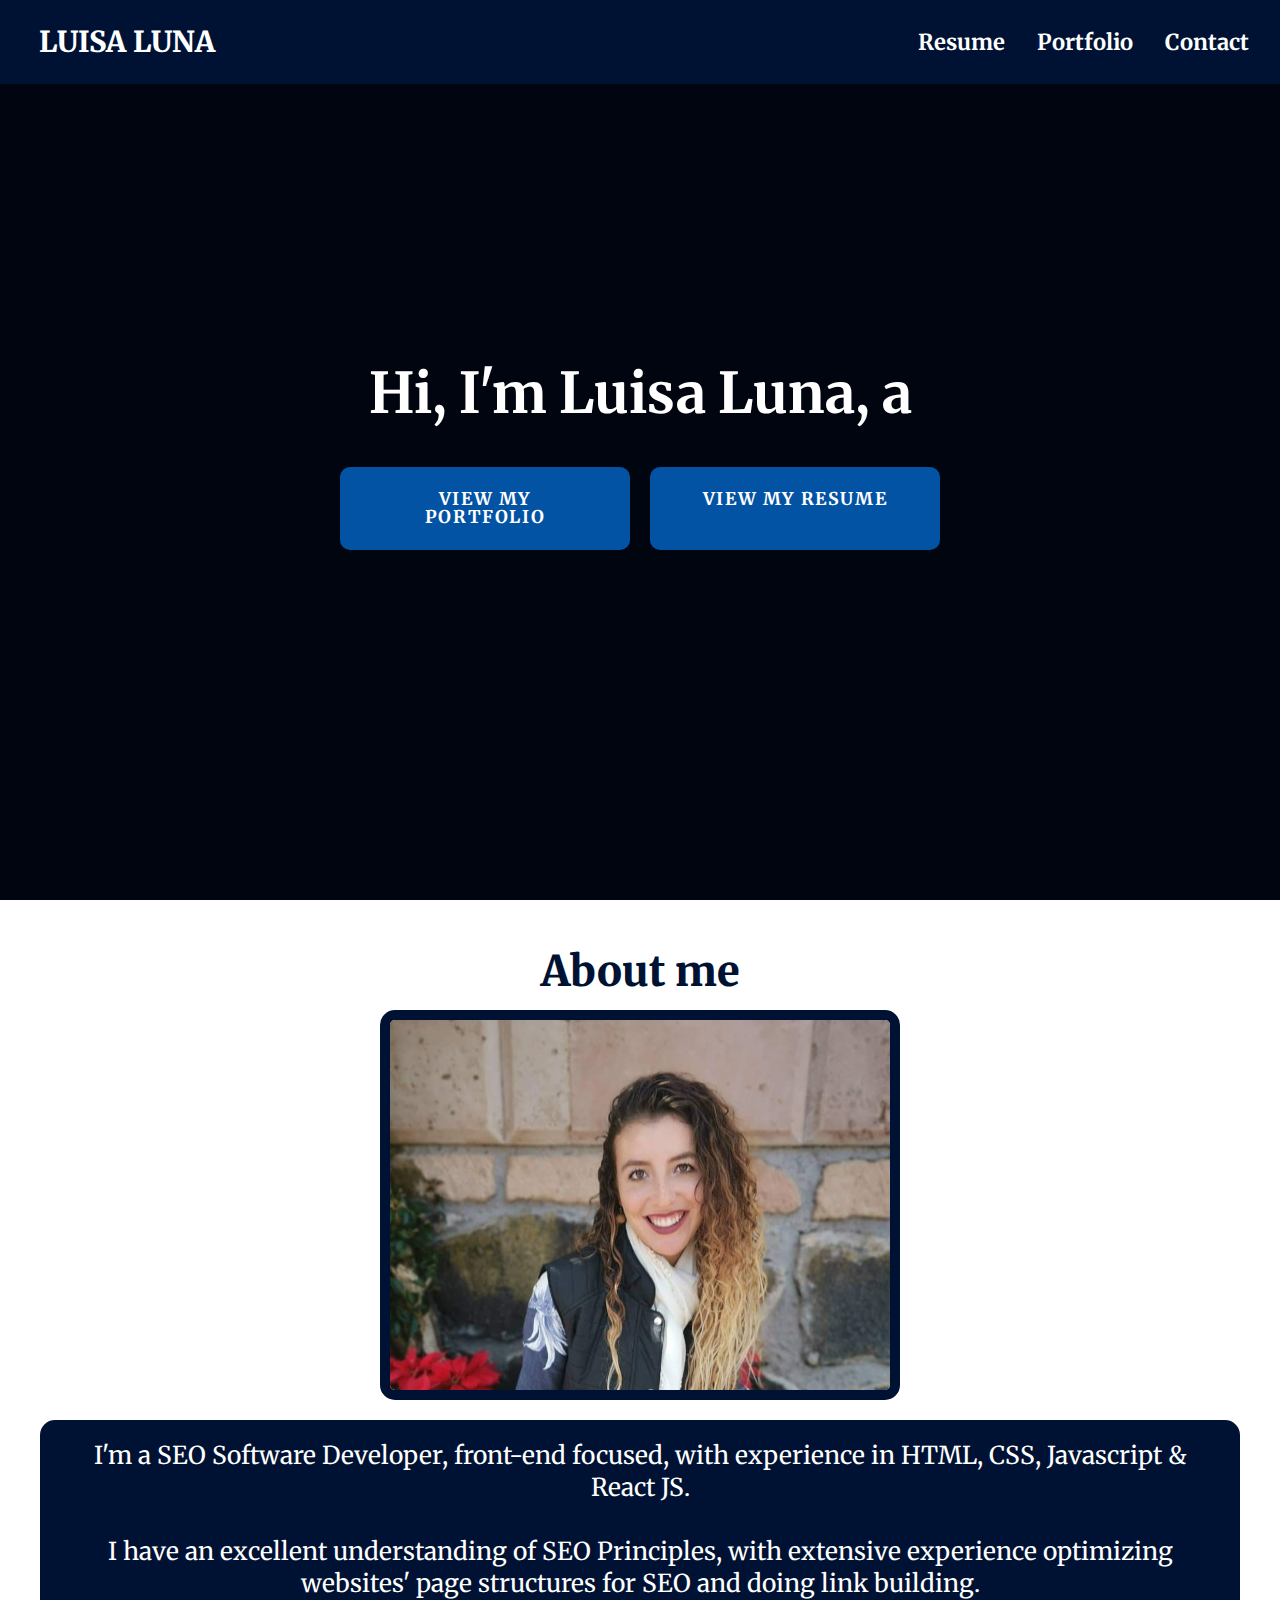
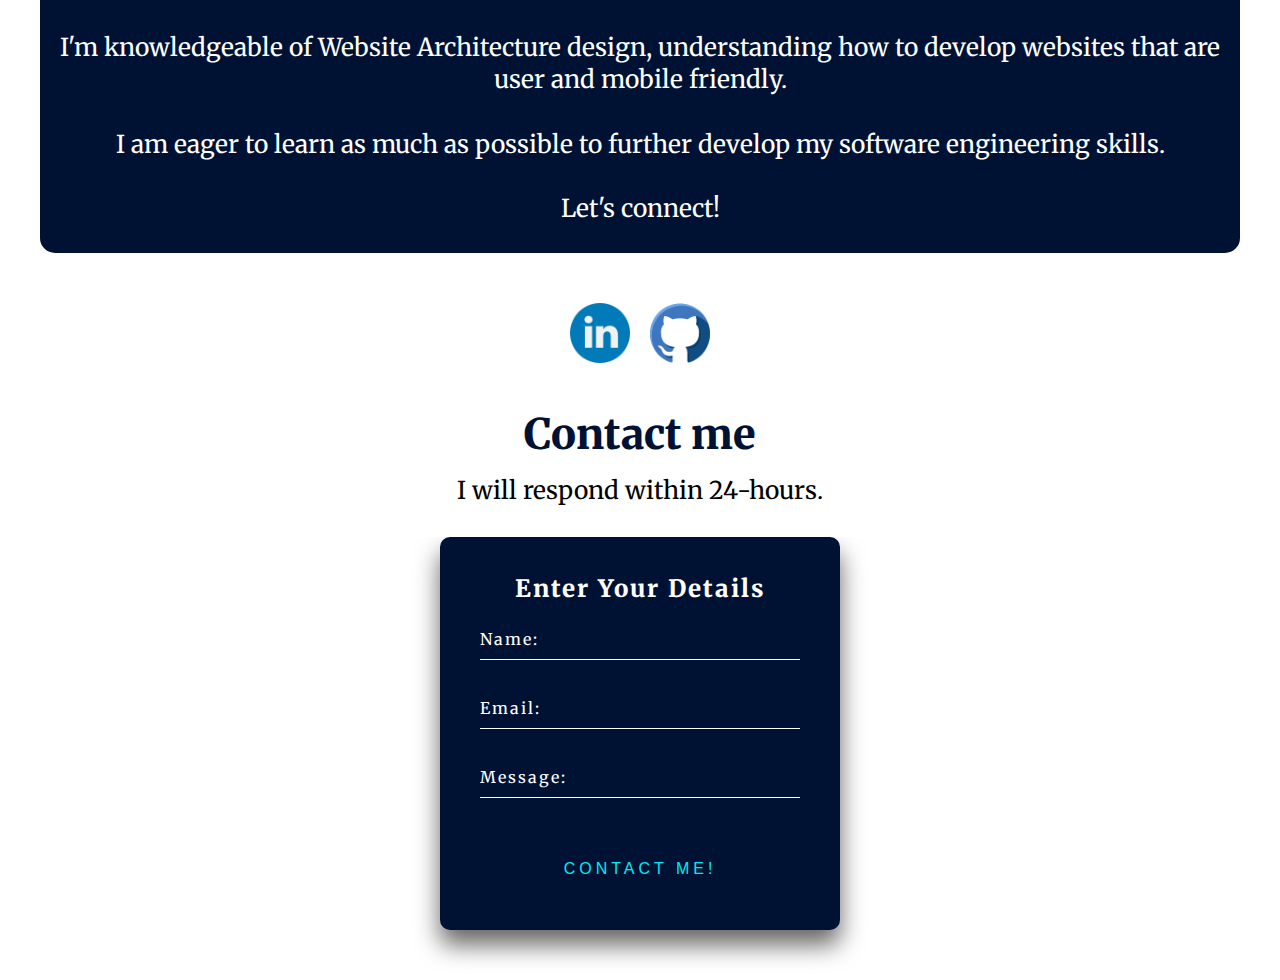
<file: index.html>
<!DOCTYPE html>
<html lang="en">

<head>
    <meta charset="UTF-8">
    <meta name="viewport" content="width=device-width, initial-scale=1.0">
    <meta name="robots" content="noindex,nofollow" />
    <title>Luisa Luna | Front-end Developer</title>
    <link rel="stylesheet" href="app.css">
    <link rel="preconnect" href="https://fonts.gstatic.com">
    <link rel="apple-touch-icon" sizes="180x180" href="/apple-touch-icon.png">
    <link rel="icon" type="image/png" sizes="32x32" href="/favicon-32x32.png">
    <link rel="icon" type="image/png" sizes="16x16" href="/favicon-16x16.png">
    <link rel="manifest" href="/site.webmanifest"> 
    <link href="https://fonts.googleapis.com/css2?family=Montserrat:wght@400;500&display=swap" rel="stylesheet">
    <link href="https://fonts.googleapis.com/css2?family=Merriweather|Lato" rel="stylesheet">
</head>

<body>
<header>
    <nav class="navbar">
<div class="brand-title"><a href="index.html">Luisa Luna</a></div>
<a href="#" class="toggle-button">
    <span class="bar"></span>
    <span class="bar"></span>
    <span class="bar"></span>
</a>
<div class="navbar-links">
  <ul>
    <li><a href="Resume-Luisa-Luna.pdf" target="_blank">Resume</a></li>
    <li><a href="portfolio.html">Portfolio</a></li>
    <li><a href="contact.html">Contact</a></li>
  </ul>
</div>
    </nav>
</header>

<div class="hero">
    <div class="container">
        <div class="containerH1">
        <h1 id="text">Luisa Luna</h1>
        </div>

        <div class="buttonPosition">
        <a class="button portfolioButton" href="portfolio.html">View My Portfolio</a>
        <a class="button resumeButton" href="Resume-Luisa-Luna.pdf" target="_blank">View My Resume</a>
        </div>
    </div>
</div>

     
    <h2 class="aboutMe">About me</h2>    
    <div class="holdingContainer">
        <div class="internalContainerRight">
            <img src="luisaLunaPictureResized.jpg" alt="image of Luisa Luna" />
        </div>
        <section id="about">
        <div class="internalContainerLeft">
            <p class="paragraph">
               <!-- I decided to pursue a Computer Science degree and learn to code because I have a passion for solving problems.
                <br></br>
                I am a native Spanish speaker, and I also speak English fluently. 
                <br></br> -->
                I'm a SEO Software Developer, front-end focused, with experience in HTML, CSS, Javascript & React JS. <br></br>
                I have an excellent understanding of SEO Principles, with extensive experience optimizing websites' page structures for SEO and doing link building.<br></br>
                I'm knowledgeable of Website Architecture design, understanding how to develop websites that are user and mobile friendly.
            <br></br> I am eager to learn as much as possible to further develop my software engineering skills.
                 <br></br> Let's connect!
                <!-- Let's connect in <a href="https://www.linkedin.com/in/luisa-luna-0697161a5/" target="_blank" class="link-linkedin">LinkedIn</a>! -->
        </p>
        </div>
    </div>
    </section>

<div class="logos">
    <div class="linkedin">
        <a href="https://www.linkedin.com/in/luisa-luna-0697161a5/" target="_blank">
            <img class="linkedinLogo" src="linkedin.png" />
        </a>
    </div>
    <div class="github">
        <a href="https://github.com/luisaLuna" target="_blank">
            <img class="githubLogo" src="github.png" />
        </a>
    </div>
</div>

<div class="icons-container">
    <div class="icon-div">
        <img class="icon" src="pencil.png" />
        <h3 class="icon-text">Problem solver</h3>
    </div>

    <div class="icon-div">
        <img class="icon" src="clock.png" />
        <h3 class="icon-text">Well-organized</h3>
    </div>

    <div class="icon-div">
        <img class="icon" src="heart.png" />
        <h3 class="icon-text">Passionate</h3>
    </div>
</div>

    <h2 class="contact-me">Contact me</h2>
        <p>I will respond within 24-hours.</p>


<!-- <p>You can email me at <span>luisacasaslu@gmail.com</span></p> -->

<div class="login-container">
    <div class="login-box">
        <h2 class="h2-contact-form">Enter Your Details</h2>
        <form action="https://formspree.io/f/xpzondkg" method="POST">
            <div class="user-box">
                <input type="text" name="name" required="" />
                <label>Name:</label>
            </div>
            <div class="user-box">
                <input type="email" name="email" required="" />
                <label>Email:</label>
            </div>
            <div class="user-box">
                <input type="text" name="message" required="" />
                <label>Message:</label>
            </div>
            <div class="buttonContainer">
                <button type="submit">
                    <span></span>
                    <span></span>
                    <span></span>
                    <span></span>
                    Contact me!
                </button>
        </form>
    </div>
</div>


    <script src="script.js"></script>
</body>

</html>
</file>
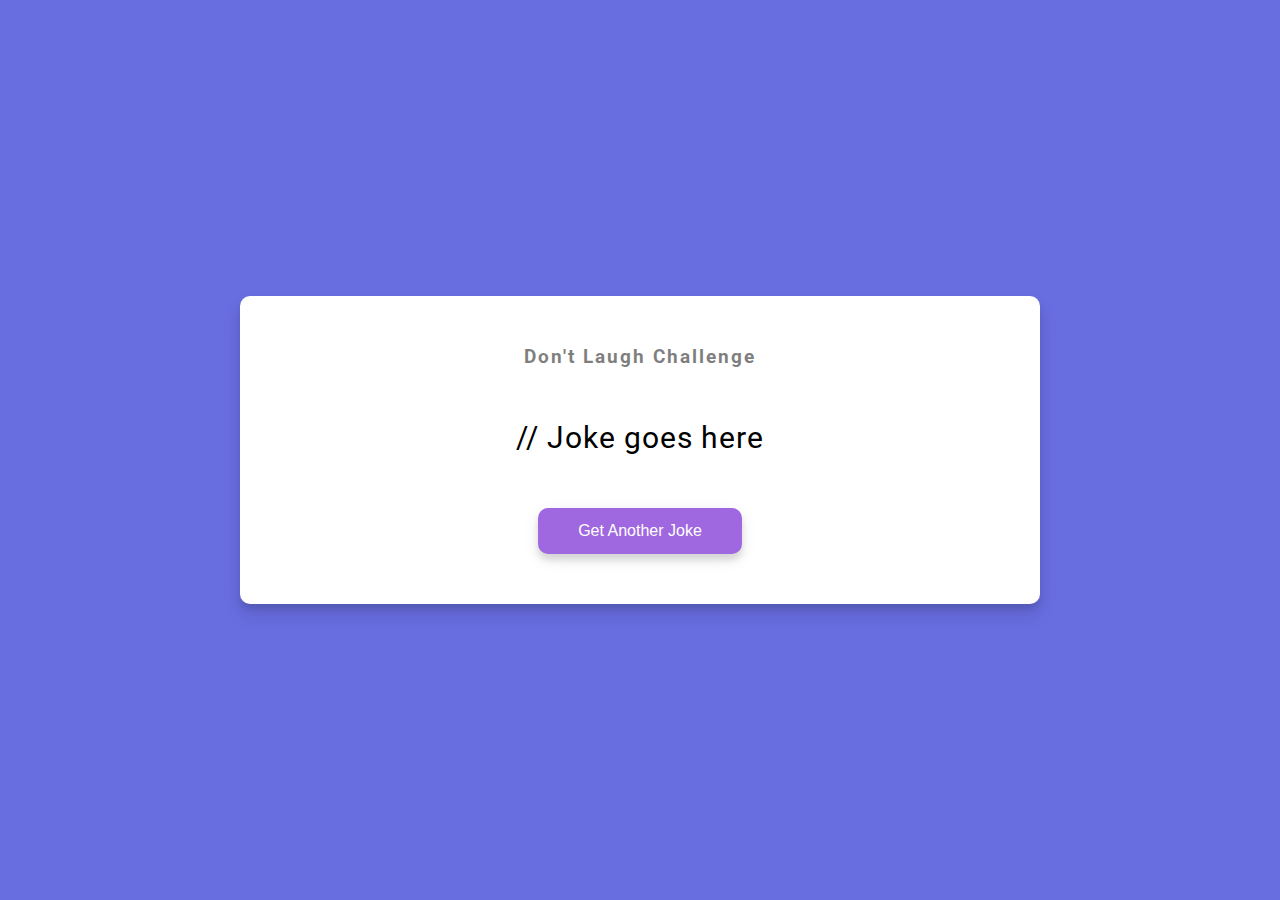
<file: dad-jokes-main/dad-jokes-main/index.html>
<!DOCTYPE html>
<html lang="en">
<head>
    <meta charset="UTF-8">
    <meta name="viewport" content="width=device-width, initial-scale=1.0">
    <title>Dad Jokes</title>
    <link rel="stylesheet" href="style.css" /> 
</head>
<body>
   <div class="container">
<h3>Don't Laugh Challenge</h3>
<div id="joke" class="joke">
// Joke goes here 
</div>
<button id="jokeBtn" class="btn">Get Another Joke</button>
   </div>
    <script src="script.js"></script>
</body>
</html>
</file>
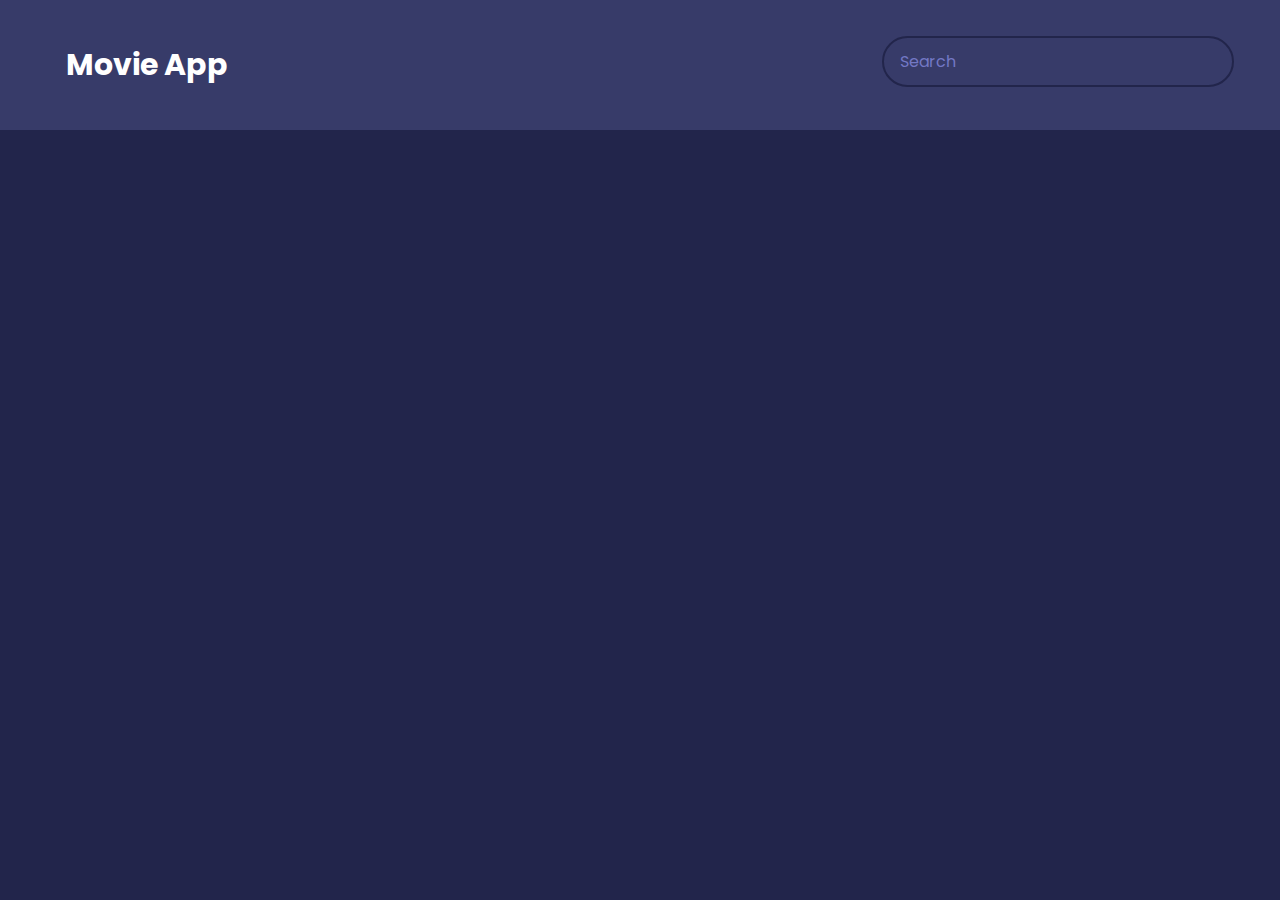
<file: movies-main/movies-main/index.html>
<!DOCTYPE html>
<html lang="en">
<head>
    <meta charset="UTF-8">
    <meta name="viewport" content="width=device-width, initial-scale=1.0">
    <link rel="stylesheet" href="style.css"/>
    <title>Movie App</title>
</head>

<body>
<header>
    <nav class="navbar">
<div class="navbar-links">
    <ul>
        <li><a href="index.html">Movie App</a></li>
</div>

    <form id="form">
    <input type="text" id="search" class="search" placeholder="Search">
    </form>
</nav> 

</header>


<main id="main"></main>



 <script src="script.js"></script>   
</body>
</html>
</file>
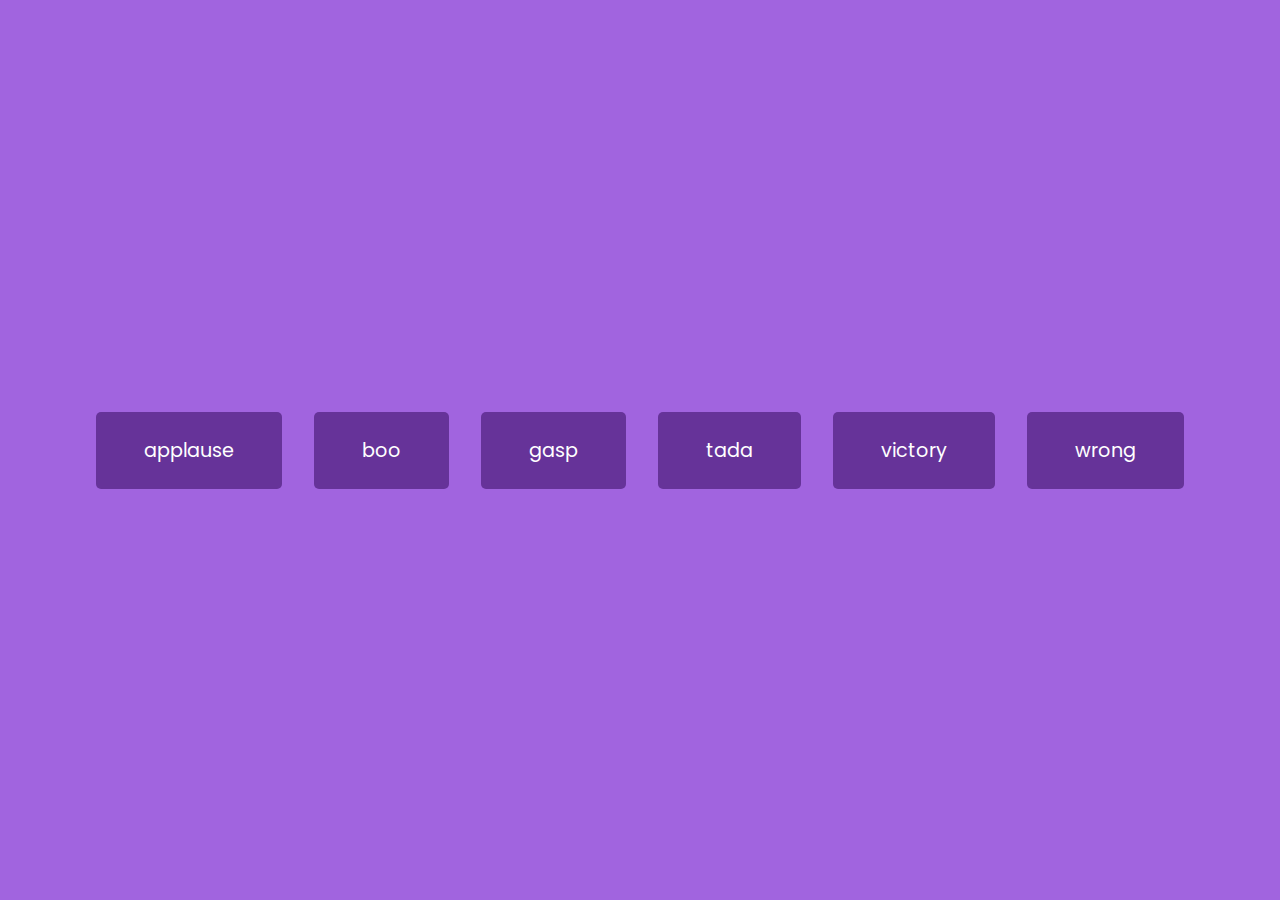
<file: sound-board-main/sound-board-main/index.html>
<!DOCTYPE html>
<html lang="en">

<head>
    <meta charset="UTF-8" />
    <meta name="viewport" content="width=device-width, initial-scale=1.0" />
    <link rel="stylesheet" href="app.css" />
    <title>Sound Board</title>
</head>

<body>
    <audio id="applause" src="applause.mp3"></audio>
    <audio id="boo" src="boo.mp3"></audio>
    <audio id="gasp" src="gasp.mp3"></audio>
    <audio id="tada" src="tada.mp3"></audio>
    <audio id="victory" src="victory.mp3"></audio>
    <audio id="wrong" src="wrong.mp3"></audio>

    <div id="buttons"></div>

    <script src="script.js"></script>
</body>

</html>
</file>
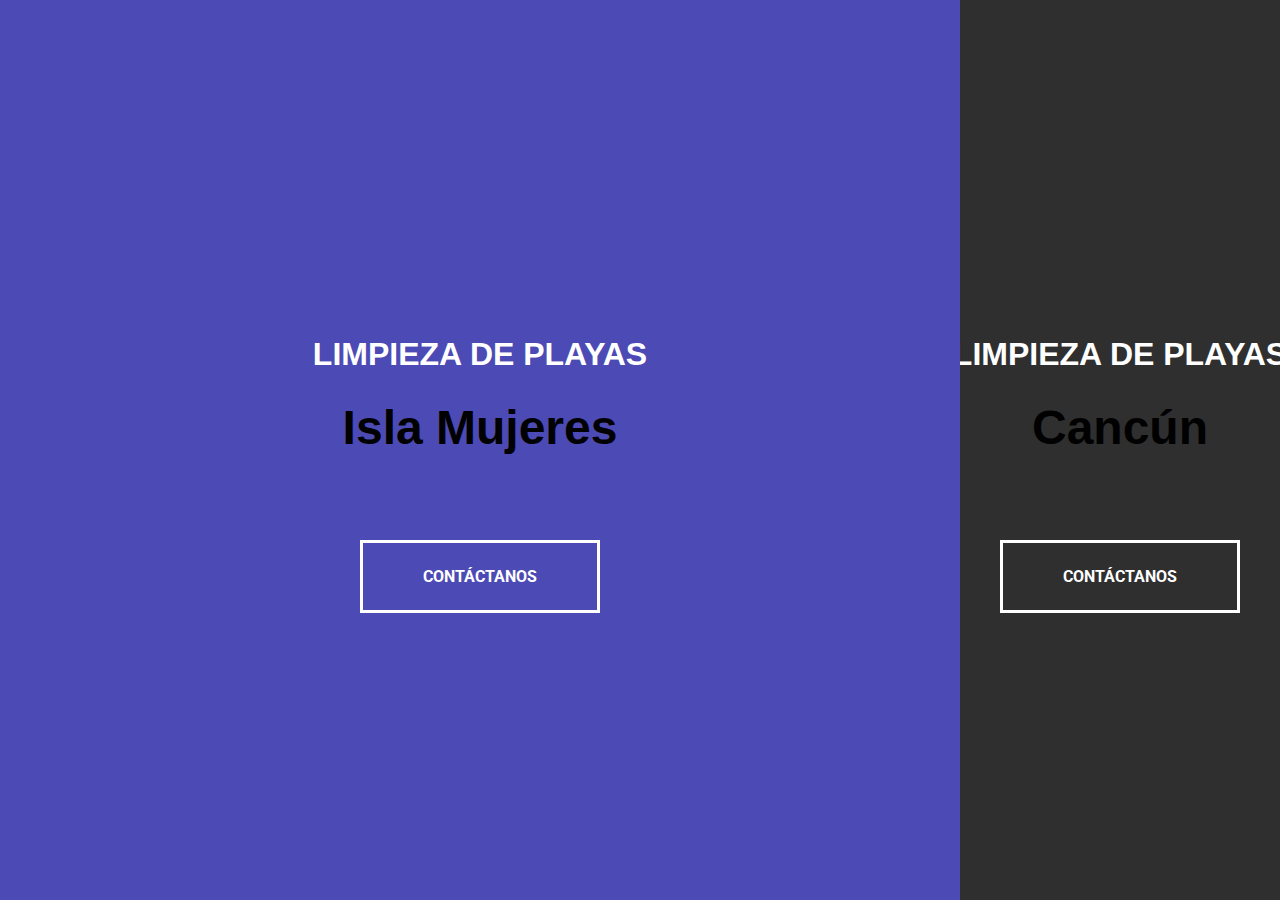
<file: split-landing-page-main/split-landing-page-main/index.html>
<!DOCTYPE html>
<html lang="en">
<head>
    <meta charset="UTF-8">
    <meta name="viewport" content="width=device-width, initial-scale=1.0">
    <title>Split Landing Page</title>
    <link rel="stylesheet" href="style.css" /> 
</head>
<body>
<div class="container">
  <div class="split left">
      <h1>Limpieza de playas </h1>
      <h2>Isla Mujeres</h2>
      <a href="#" class="btn">Contáctanos</a>
  </div> 
<div class="split right">
    <h1>Limpieza de playas </h1>
    <h2>Cancún</h2>
    <a href="#" class="btn">Contáctanos</a>
</div> 
</div>
  <script src="script.js"></script>  
</body>
</html>
</file>
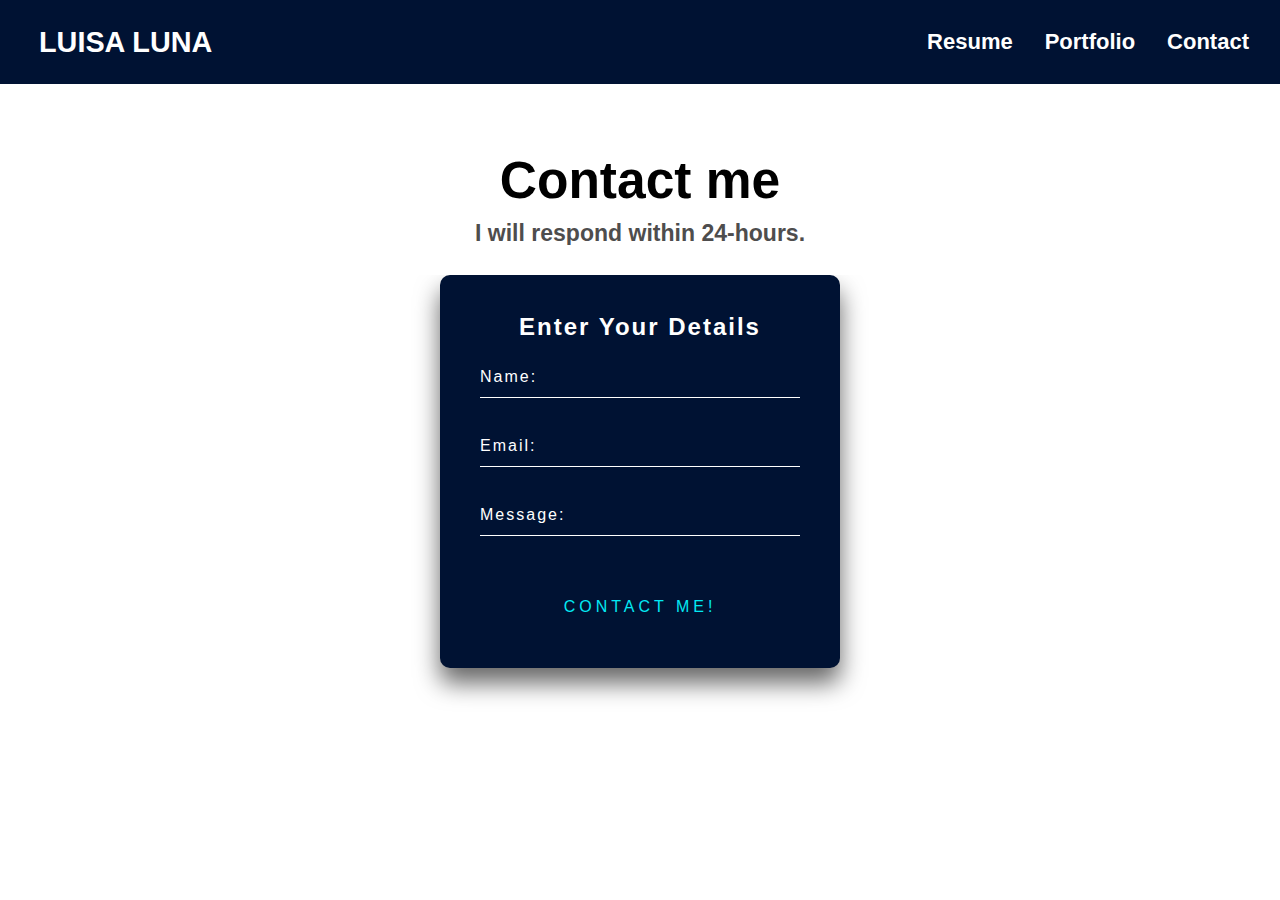
<file: contact.html>
<!DOCTYPE html>
<html lang="en">
<head>
    <meta charset="UTF-8">
    <meta name="viewport" content="width=device-width, initial-scale=1.0">
    <link rel="stylesheet" href="app.css" />
    <title>Contact Luisa Luna</title>
</head>
<body>
<header>
    <nav class="navbar">
        <div class="brand-title"><a href="luisaluna.infinityfreeapp.com">Luisa Luna</a></div>
        <a href="#" class="toggle-button">
            <span class="bar"></span>
            <span class="bar"></span>
            <span class="bar"></span>
        </a>
        <div class="navbar-links">
            <ul>
                <li><a href="Resume-Luisa-Luna.pdf" target="_blank">Resume</a></li>
                <li><a href="portfolio.html">Portfolio</a></li>
                <li><a href="contact.html">Contact</a></li>
            </ul>
        </div>
    </nav>
</header>

<div class="containerH1-contact">
    <h1>Contact me</h1>
</div>

<div class="h2-container-contact">
<h2>I will respond within 24-hours.</h2>
</div>

<div class="login-container">
    <div class="login-box">
        <h2 class="h2-contact-form">Enter Your Details</h2>
        <form action="https://formspree.io/f/xpzondkg" method="POST">
            <div class="user-box">
                <input type="text" name="name" required="" />
                <label>Name:</label>
            </div>
            <div class="user-box">
                <input type="email" name="email" required="" />
                <label>Email:</label>
            </div>
            <div class="user-box">
                <input type="text" name="message" required="" />
                <label>Message:</label>
            </div>
            <div class="buttonContainer">
                <button type="submit">
                    <span></span>
                    <span></span>
                    <span></span>
                    <span></span>
                    Contact me!
                </button>
            </div>
        </form>
    </div>
</div>
          

<script src="script.js"></script>
</body>
</html>
</file>
<file: dad-jokes-main/dad-jokes-main/style.css>
@import url("https://fonts.googleapis.com/css2?family=Roboto:wght@400;700&display=swap");

* {
  box-sizing: border-box;
}

body {
  background-color: #686de0;
  font-family: "Roboto", sans-serif;
  display: flex;
  flex-direction: column;
  align-items: center;
  justify-content: center;
  height: 100vh;
  overflow: hidden;
  margin: 0;
  padding: 20px;
}

.container {
  background-color: #ffffff;
  border-radius: 10px;
  box-shadow: 0 10px 20px rgba(0, 0, 0, 0.1), 0 6px 6px rgba(0, 0, 0, 0.1);
  padding: 50px 20px;
  text-align: center;
  max-width: 100%;
  width: 800px;
}

h3 {
  margin: 0;
  opacity: 0.5;
  letter-spacing: 2px;
}

.joke {
  font-size: 30px;
  letter-spacing: 1px;
  line-height: 40px;
  margin: 50px auto;
  max-width: 600px;
}

.btn {
  background-color: #9f68e0;
  border: 0;
  border-radius: 10px;
  color: #ffffff;
  box-shadow: 0 5px 15px rgba(0, 0, 0, 0.1), 0 6px 6px rgba(0, 0, 0, 0.1);
  padding: 14px 40px;
  font-size: 16px;
  cursor: pointer;
}

.btn:active {
  transform: scale(0.98);
}

.btn:focus {
  outline: 0;
}
</file>
<file: movies-main/movies-main/style.css>
@import url("https://fonts.googleapis.com/css2?family=Poppins:wght@200;400&display=swap");

:root {
  --primary-color: #22254b;
  --secondary-color: #373b69;
}

* {
  box-sizing: border-box;
  overflow-x: hidden;
}

body {
  background-color: var(--primary-color);
  font-family: "Poppins", sans-serif;
  margin: 0;
}

header {
  padding: 1rem;
  display: flex;
  justify-content: flex-end;
  background-color: var(--secondary-color);
}

.search {
  background-color: transparent;
  border: 2px solid var(--primary-color);
  border-radius: 50px;
  font-family: inherit;
  font-size: 1rem;
  padding: 0.7rem 1rem;
  color: white;
  cursor: pointer;
  margin-top: 20px;
  margin-right: 30px;
}

.search::placeholder {
  color: #7378c5;
}

.search:focus {
  outline: none;
  background-color: var(--primary-color);
}

main {
display: flex;
justify-content: center;
flex-wrap: wrap;

}

.movie {
  width: 300px;
  margin: 1rem;
  background-color: var(--secondary-color);
  box-shadow: 0 4px 5px rgba(0, 0, 0, 0.2);
  position: relative;
  overflow: hidden;
  border-radius: 3px;
}

.movie img {
  width: 100%;
}

.movie-info {
  color: #eee;
  display: flex;
  align-items: center;
  justify-content: space-between;
  padding: 0.5rem 1rem 1rem;
  letter-spacing: 0.5px;
}

.movie-info h3 {
  margin-top: 0;
}

.movie-info span {
  background-color: var(--primary-color);
  padding: 0.25rem 0.5rem;
  border-radius: 3px;
  font-weight: bold;
}

.movie-info span.green {
  color: lightgreen;
}

.movie-info span.orange {
  color: orange;
}

.movie-info span.red {
  color: red;
}

.overview {
  background-color: #898ed3;
  padding: 2rem;
  position: absolute;
  left: 0;
  bottom: 0;
  right: 0;
  max-height: 100%;
  transform: translateY(101%);
  transition: transform 0.3s ease-in;
}

.movie:hover .overview {
  transform: translateY(0);
}

.navbar {
  display: flex;
  width: 100%;
  justify-content: space-between;
}

.navbar-links li {
  list-style: none;
}

.navbar-links li a {
  text-decoration: none;
  color: #fff;
  display: block;
  font-family: inherit;
  font-size: 30px;
  font-weight: bold;
  padding: 10px;
}

.navbar-links li:hover {
  background-color: var(--primary-color);
}



@media (max-width: 850px) { 
.navbar {
  display: flex;
  flex-direction: column;
  align-items: center;
  justify-content: center;
}

}
</file>
<file: sound-board-main/sound-board-main/app.css>
@import url("https://fonts.googleapis.com/css2?family=Poppins:wght@200;400&display=swap");

* {
  box-sizing: border-box;
}

body {
  background-color: rgb(161, 100, 223);
  font-family: "Poppins", sans-serif;
  display: flex;
  flex-wrap: wrap;
  align-items: center;
  justify-content: center;
  text-align: center;
  height: 100vh;
  overflow: hidden;
  margin: 0;
}

.btn {
  background-color: rebeccapurple;
  border-radius: 5px;
  border: none;
  color: #fff;
  margin: 1rem;
  padding: 1.5rem 3rem;
  font-size: 1.2rem;
  font-family: inherit;
  cursor: pointer;
}

.btn:hover {
  opacity: 0.9;
}

.btn:focus {
  outline: none;
}
</file>
<file: split-landing-page-main/split-landing-page-main/style.css>
@import url("https://fonts.googleapis.com/css2?family=Roboto:wght@400;700&display=swap");

:root {
  --left-bg-color: rgba(87, 84, 236, 0.7);
  --right-bg-color: rgba(43, 43, 43, 0.5);
  --left-btn-hover-color: rgb(7, 0, 32, 1);
  --right-btn-hover-color: rgb(5, 48, 68);
  --hover-width: 75%;
  --other-width: 25%;
  --speed: 1000ms;
}

* {
  box-sizing: border-box;
}

body {
  font-family: "Roboto", sans-serif;
  height: 100vh;
  overflow: hidden;
  margin: 0;
}

h1 {
  font-family: "Lucida Sans", "Lucida Sans Regular", "Lucida Grande",
    "Lucida Sans Unicode", Geneva, Verdana, sans-serif;
  font-size: 2rem;
  text-transform: uppercase;
  color: #fff;
  position: absolute;
  left: 50%;
  top: 35%;
  transform: translateX(-50%);
  text-align: center;
  white-space: nowrap;
}

h2 {
  font-family: "Lucida Sans", "Lucida Sans Regular", "Lucida Grande",
    "Lucida Sans Unicode", Geneva, Verdana, sans-serif;
  font-size: 3rem;
  color: rgb(1, 1, 2);
  position: absolute;
  left: 50%;
  top: 40%;
  transform: translateX(-50%);
  white-space: nowrap;
  text-align: center;
}

.btn {
  position: absolute;
  display: flex;
  align-items: center;
  justify-content: center;
  left: 50%;
  top: 60%;
  transform: translateX(-50%);
  text-decoration: none;
  color: #fff;
  border: #fff solid 0.2rem;
  font-size: 1rem;
  font-weight: bold;
  text-transform: uppercase;
  width: 15rem;
  padding: 1.5rem;
}

.split.left .btn:hover {
  background-color: var(--left-btn-hover-color);
  border-color: var(--left-btn-hover-color);
}
.split.right .btn:hover {
  background-color: var(--right-btn-hover-color);
  border-color: var(--right-btn-hover-color);
}

.container {
  position: relative;
  width: 100%;
  height: 100%;
  background: #333;
}

.split {
  position: absolute;
  width: 50%;
  height: 100%;
  overflow: hidden;
}

.split.left {
  left: 0;
  background: url("https://images.unsplash.com/photo-1484821582734-6c6c9f99a672?ixid=MXwxMjA3fDB8MHxwaG90by1wYWdlfHx8fGVufDB8fHw%3D&ixlib=rb-1.2.1&auto=format&fit=crop&w=891&q=80");
  background-repeat: no-repeat;
  background-size: cover;
}

.split.left::before {
  content: "";
  position: absolute;
  width: 100%;
  height: 100%;
  background-color: var(--left-bg-color);
}

.split.right {
  right: 0;
  background: url("https://images.unsplash.com/photo-1496737018672-b1a6be2e949c?ixlib=rb-1.2.1&ixid=MXwxMjA3fDB8MHxwaG90by1wYWdlfHx8fGVufDB8fHw%3D&auto=format&fit=crop&w=891&q=80");
  background-repeat: no-repeat;
  background-size: cover;
}

.split.right::before {
  content: "";
  position: absolute;
  width: 100%;
  height: 100%;
  background-color: var(--right-bg-color);
}

.split.left,
.split.right,
.split.left::before,
.split.right::before {
  transition: all var(--speed) ease-in-out;
}

.hover-left .left {
  width: var(--hover-width);
}
.hover-left .right {
  width: var(--other-width);
}

.hover-right .right {
  width: var(--hover-width);
}

.hover-right .left {
  width: var(--other-width);
}

@media (max-width: 800px) {
  h1 {
    font-size: 1.5rem;
    top: 45%;
  }
  h2 {
    font-size: 2rem;
    top: 50%;
  }
  .btn {
    padding: 1rem;
    width: 9rem;
    font-size: 0.8rem;
    top: 62%;
  }
}
</file>
<file: app.css>
/* This is the code to reset stylesheet: */
html, body, div, span, applet, object, iframe,
h1, h2, h3, h4, h5, h6, p, blockquote, pre,
a, abbr, acronym, address, big, cite, code,
del, dfn, em, img, ins, kbd, q, s, samp,
small, strike, strong, sub, sup, tt, var,
b, u, i, center,
dl, dt, dd, ol, ul, li,
fieldset, form, label, legend,
table, caption, tbody, tfoot, thead, tr, th, td,
article, aside, canvas, details, embed, 
figure, figcaption, footer, header, hgroup, 
menu, nav, output, ruby, section, summary,
time, mark, audio, video {
	margin: 0;
	padding: 0;
	border: 0;
	font-size: 100%;
	font: inherit;
	vertical-align: baseline;
}
/* HTML5 display-role reset for older browsers */
article, aside, details, figcaption, figure, 
footer, header, hgroup, menu, nav, section {
	display: block;
}
body {
	line-height: 1;
}
ol, ul {
	list-style: none;
}
blockquote, q {
	quotes: none;
}
blockquote:before, blockquote:after,
q:before, q:after {
	content: '';
	content: none;
}
table {
	border-collapse: collapse;
	border-spacing: 0;
}

/* The code below is mine: */
html {
  overflow: scroll;
}

/* ::-webkit-scrollbar {
  width: 0px;
  background: transparent; make scrollbar transparent
} */

* {
overflow: hidden;
box-sizing: border-box;
overflow-x: hidden;
}

body {
  text-align: center;
}

/* Below is the code for the nav bar: */
.navbar {
  position: fixed;
  top: 0;
  left: 0;
  right: 0;
  display: flex;
  justify-content: space-between;
  align-items: center;
  background-color: #001233;
  color: #fff;
  padding: 15px;
  transition: all 0.3s ease-in-out;
  z-index: 10;
}

.navbar.active {
  display: none;
  transition: all 0.3s ease-in-out;
}

.brand-title a{
  font-size: 1.8rem;
  margin: .5rem;
  font-family: 'Merriweather', sans-serif;
  font-weight: 800;
  text-transform: uppercase;
  text-decoration: none;
  color: #fff;
  padding: 16px;
}

.navbar-links ul {
  margin: 0;
  padding: 0;
  display: flex;
}

.navbar-links li {
  list-style: none;
}

.navbar-links li a {
  text-decoration: none;
  color: #fff;
  padding: 1rem;
  display: block;
  font-family: 'Merriweather', sans-serif;
  font-size: 22px;
  font-weight: 700;
  transition: all 0.3s ease-in-out;
}

.navbar-links li:hover {
  background-color: #0353a4;
} 

.toggle-button {
  position: absolute;
  top: .75rem;
  right: 1rem;
  display: none;
  flex-direction: column;
  justify-content: space-between;
  width: 30px;
  height: 21px;
}

.toggle-button .bar {
  height: 3px;
  width: 100%;
  background-color: #fff;
  border-radius: 10px;
}
/* Here finishes the code for the nav bar */

/* The following code was used to build the "above the fold" section of my website: */
.hero {
  background-image: url('https://images.unsplash.com/photo-1570215171323-4ec328f3f5fa?ixid=MXwxMjA3fDB8MHxwaG90by1wYWdlfHx8fGVufDB8fHw%3D&ixlib=rb-1.2.1&auto=format&fit=crop&w=750&q=80');
  background-repeat: no-repeat;
  background-size: cover;
  background-position: bottom center;
  background-color: #001233;
  height: 100vh;
  color: #fff;
  display: flex;
  justify-content: center;
  align-items: center;
  text-align: center;
  position: relative;
  margin-bottom: 0px;
  z-index: 2;
}

.hero::before {
  content: '';
  position: absolute;
  top: 0;
  left: 0;
  width: 100%;
  height: 100%;
  background-color: rgba(0, 0, 0, 0.7);
  z-index: 1;
}

.hero > * {
  z-index: 10;
  position: relative; 
}

.buttonPosition {
  display: flex;
  justify-content: center;
}

.button {
    color: white;
    border: 3px solid #0353a4;
    background-color: #0353a4;
    border-radius: 10px;
    padding: 1.2em 2em;
    font-family: 'Merriweather', sans-serif;
    font-size: 1.1em;
    font-weight: bold;
    text-decoration: none;
    text-transform: uppercase;
    letter-spacing: .1rem;
    transition: color 0.2s, border-color 0.2s, box-shadow 0.2s, transform 0.2s;
    margin-left: 10px;
    margin-right: 10px;
    margin-top: 20px;
    margin-bottom: 40px;
    width: 290px;
    text-align: center;
}

.button:hover {
    background-color: #001233;
    color: #fff;
    box-shadow: 0 0.5em 0.5em -0.4em #333; 
    border-color: #001233;
    transform: translateY(-0.25em);
    cursor: pointer;
    transition: color 0.2s, border-color 0.2s, box-shadow 0.2s, transform 0.2s;
}
/* Here finishes the code used to build the "above the fold" section.  */

.containerH1 {
  display: flex;
  justify-content: center;
  align-items: center;
  font-family: 'Merriweather', sans-serif;
  font-size: calc(2.8rem + 0.9vw);
  line-height: 1.2;
  margin-bottom: 20px;
  text-align: center;
}

h1 {
   max-width: 900px;
   font-weight: 700;
   margin-top: 50px;
}

h2 {
  font-family: 'Merriweather', sans-serif;
  font-size: calc(2rem + 0.8vw);
  font-weight: 800;
  margin-top: 50px;
  text-align: center;
  margin-bottom: 8px;
  color: #001233;
}

.h2-container {
  display: flex;
  text-align: center;
  justify-content: center;
  align-items: center;
  margin-left: 150px;
  margin-right: 150px;
  font-size: 25px;
  color: rgb(29, 28, 28);
  margin-bottom: 50px;
 

}

.title {
  margin-top: 0px;
  font-weight: normal;
}
 
p {
  font-family: 'Merriweather', sans-serif;
  text-align: center;
  font-size: calc(0.9rem + 0.8vw);
  line-height: 1.3;
  margin-bottom: 8px;
  justify-content: center;
  flex: 1;
  padding: 10px;
}

.icons-container {
  display: none;
  justify-content: space-around;
  max-width: 1000px;
  margin: 0 auto;
}

.icon-div {
  display: flex;
  justify-content: center;
  align-items: center;
  position: relative;
  padding: 35px;
}

.icon {
max-width: 100px;
max-width: 100px;
}

.icon-text {
display: flex;
justify-content: center;
align-items: center;
position: absolute;
top: 150px;
font-size: 1.2rem;
margin-bottom: 50px;
padding-bottom: 50px;
font-weight: bold;
font-family: 'Merriweather', sans-serif;
}

section {
background-color: #001233;
color: white;
 /* width: 1920px;
 height: 733px; */
 display: block;
 margin-top: 10px;
 border-radius: 15px;
}

.holdingContainer {
  display: flex;
  max-width: 1200px;
  margin: 0 auto;
  justify-content: center;
  align-items: center;
  text-align: center;
  flex-direction: column;
}

.internalContainerLeft {
  display: flex;
  align-items: center;
  justify-content: center;
  flex: 1;
  padding: 10px;
}

.internalContainerRight {
  display: flex;
  align-items: center;
  justify-content: center;
  flex: 1;
  padding: 10px;
}

img {
  max-width: 100%;
  border-radius: 15px;
  border: 10px solid #001233;
}


.contact-me {
  margin-bottom: 10px;
  margin-top: 40px;
}

a.link-linkedin {
  text-decoration: none;
  color: #0353a4;
}

.logos {
  display: flex;
  justify-content: center;
  margin-top: 40px;
  
}

.linkedin {
  max-width: 60px;
  max-height: 60px;
  margin: 10px;
}

.github {
  margin: 10px;
  max-width: 60px;
  max-height: 60px;
}

.linkedin:hover {
  border-color:#0353a4;
  border-radius: 50%;
  box-shadow: 0 0.5em 0.5em -0.4em #0353a4;
  transform: translateY(-0.25em);
  cursor: pointer;
}

.github:hover {
  border-color: #0353a4;
  border-radius: 50%;
  box-shadow: 0 0.5em 0.5em -0.4em #054381;
  transform: translateY(-0.25em);
  cursor: pointer;
}

.githubLogo {
  border: none;
}

.linkedinLogo {
  border: none;
}
/* Here finishes the code for the Homepage */

/* Below is the code for the Contact page:  */

.containerH1-contact {
  display: flex;
  justify-content: center;
  align-items: center;
  font-family: 'Merriweather', sans-serif;
  font-size: calc(2.5rem + 0.9vw);
  line-height: 1.2;
  margin-top: 150px; 
  text-align: center;
}

.containerH1-contact h1 {
  margin-top: 0px;
}

.h2-container-contact h2 {
  margin: 10px;
  font-size: calc(.8rem + 0.8vw);
  color:rgb(78, 77, 77);
  width: 1000px;

}

.h2-container-contact  {
  display: flex;
  text-align: center;
  justify-content: center;
  align-items: center;
  font-family: 'Merriweather', sans-serif;
  color: rgb(29, 28, 28);
  margin-top: 0px;
}


.login-container {
  display: flex;
  justify-content: center;
  align-items: center;
  margin-top: 20px;
}


.login-box {
  width: 400px;
  padding: 40px;
  background:  #001233;
  box-sizing: border-box;
  box-shadow: 0 15px 25px rgba(0, 0, 0, 0.6);
  border-radius: 10px;
  margin-bottom: 50px;
}

.login-box h2 {
  margin: 0 0 20px;
  padding: 0;
  color: #fff;
  text-align: center;
  font-size: 1.5rem;
  letter-spacing: 2px;
}

.login-box .user-box {
  position: relative;
}

.login-box .user-box input {
  width: 100%;
  padding: 10px 0;
  font-size: 16px;
  color: #fff;
  margin-bottom: 30px;
  border: none;
  border-bottom: 1px solid #fff;
  outline: none;
  background: transparent;
}

.login-box .user-box label {
  position: absolute;
  top: 0;
  left: 0;
  padding: 10px 0;
  font-size: 16px;
  color: #fff;
  pointer-events: none;
  transition: 0.5s;
  font-family: 'Merriweather', sans-serif;
  letter-spacing: 2px;
}

.login-box .user-box input:focus ~ label,
.login-box .user-box input:valid ~ label {
  top: -20px;
  left: 0;
  color: #03e9f4;
  font-size: 12px;
}

.login-box form button {
  position: relative;
  display: flex;
  justify-content: center;
  align-items: center;
  padding: 10px 20px;
  color: #03e9f4;
  font-size: 16px;
  text-decoration: none;
  text-transform: uppercase;
  font-weight: 500;
  overflow: hidden;
  transition: 0.5s;
  margin-top: 20px;
  letter-spacing: 4px;
  background-color: transparent;
border-color: transparent;
}

.login-box button:hover {
  background: #03e9f4;
  color: #fff;
  border-radius: 5px;
  box-shadow: 0 0 5px #03e9f4;
  cursor: pointer;
 }

.login-box button span {
  position: absolute;
  display: block;
}

.login-box button span:nth-child(1) {
  top: 0;
  left: -100%;
  width: 100%;
  height: 2px;
  background: linear-gradient(90deg, transparent, #03e9f4);
  animation: btn-anim1 1s linear infinite;
}

@keyframes btn-anim1 {
  0% {
    left: -100%;
  }
  50%,
  100% {
    left: 100%;
  }
}

.login-box button span:nth-child(2) {
  top: -100%;
  right: 0;
  width: 2px;
  height: 100%;
  background: linear-gradient(180deg, transparent, #03e9f4);
  animation: btn-anim2 1s linear infinite;
  animation-delay: 0.25s;
}

@keyframes btn-anim2 {
  0% {
    top: -100%;
  }
  50%,
  100% {
    top: 100%;
  }
}

.login-box button span:nth-child(3) {
  bottom: 0;
  right: -100%;
  width: 100%;
  height: 2px;
  background: linear-gradient(270deg, transparent, #03e9f4);
  animation: btn-anim3 1s linear infinite;
  animation-delay: 0.5s;
}

@keyframes btn-anim3 {
  0% {
    right: -100%;
  }
  50%,
  100% {
    right: 100%;
  }
}

.login-box button span:nth-child(4) {
  bottom: -100%;
  left: 0;
  width: 2px;
  height: 100%;
  background: linear-gradient(360deg, transparent, #03e9f4);
  animation: btn-anim4 1s linear infinite;
  animation-delay: 0.75s;
}

@keyframes btn-anim4 {
  0% {
    bottom: -100%;
  }
  50%,
  100% {
    bottom: 100%;
  }
}

.buttonContainer {
  display: flex;
  justify-content: center;
  align-items: center;
}

/* Here finishes the code for the Contact page */

/* Below is the code for the Portfolio page: */

.containerH1.portfolio {
margin-top: 100px;
margin-bottom: 0;
display: flex;
flex-direction: column;
}

.h1-portfolio {
  color: #001233;
}

.title {
  color: black;
  font-size: 1.8rem;
  margin-top: 30px;
}

#projects {
background-color: #fff;
display: flex;
flex-direction: column;
align-items: center;
justify-content: center;
margin: 0;
}

.box {
  background-color: #fff;
  display: flex;
  flex-direction: column;
  align-items: center;
  justify-content: center;
  width: 800px;
  height: 700px;
  margin: 10px;
  margin-top: 0;
  margin-bottom: 0px;
  padding-bottom: 60px;
  /* border-radius: 10px; */
  /* box-shadow: 0px 0px 4px 4px rgba(0, 0, 0, 0.3); */
  border-bottom: 5px solid #DCDCDC;
}

.box h2 {
  font-size: 2.5rem;
  font-weight: 600;
  font-family: 'Merriweather', sans-serif;
  color:#001233;
}

.description-container {
display: flex;
flex-direction: column;
align-items: center;
margin-top: 10px;
margin-bottom: 10px;
height: 310px;
width: 85%;
}

.project-description {
color: black;
letter-spacing: .1rem;
font-family: 'Merriweather', sans-serif;
font-size: 20px;
}

.project-image {
  width:  80%;
  height: 80%;
  margin-top: 10px;
  border: none;
}

.btn-container {
  width: 80%;
  height: 160px;
  display: flex;
  align-items: center;
  margin-bottom: 0;
}

.btn-container.wordpress {
  justify-content: center;
}

.btn-project {
  font-family: 'Merriweather', sans-serif;
  text-decoration: none;
  font-size: 1.2em;
  background-color: #001233;
  color: #fff;
  border: 3px solid #001233;
  border-radius: 10px;
  padding: 1em 1.5em;
  letter-spacing: .1rem;
  margin: 10px;
  margin-top: 50px;
  width: 50%;
  text-align: center;
  transition: color 0.2s, border-color 0.2s, box-shadow 0.2s, transform 0.2s;
}

.btn-project:hover {
    background-color: #0353a4;
    color: #fff;
    box-shadow: 0 0.5em 0.5em -0.4em #333; 
    border-color:  #0353a4;
    transform: translateY(-0.25em);
    cursor: pointer;
    transition: color 0.2s, border-color 0.2s, box-shadow 0.2s, transform 0.2s;
}
/* Here finishes the code for the Portfolio page */


/* Below are the media queries for the nav bar */
@media (max-width: 600px) {
  .toggle-button {
    display: flex;
  }

  .navbar-links {
    display: none;
    width: 100%;
  }

  .navbar {
    flex-direction: column;
    align-items: flex-start;
  }

  .navbar-links ul {
    width: 100%;
    flex-direction: column;
  }

  .navbar-links li {
    text-align: center;
  }

  .navbar-links.active {
    display: flex;
  }
}

/* Here ends code for nav bar. */

/* Below are the Media Queries for the rest of the Home page: */

@media (max-width: 600px) {

  .navbar {
    margin-bottom: 0px;
  }

  .navbar-links li a {
    font-weight: 400;
  }
  
.containerH1 { 
  max-width: 100%;
  margin-left: 5px;
  margin-right: 5px;
  margin-top: 50px;
}

.h2-container {
  max-width: 100%;
  margin-left: 15px;
  margin-right: 15px;
  margin-top: 50px;
  margin-bottom: 50px;
}

  .buttonPosition {
    display: flex;
    flex-direction: column;
    align-items: center;
    justify-content: center;
    margin-top: 0px;
  }

  .button {
    padding: 1.2em 2em;
    margin-top: 10px;
  }
.button.resumeButton {
  margin-bottom: 70px;
}
  .icons-container {
    display: none;
    /* display: flex;
    flex-direction: column;
    align-items: center;
    justify-content: center; */
  }

  .holdingContainer {
    display: flex;
    margin-top: 20px;
  }

  .contact-me {
    margin-top: 30px;
  }

  .containerH1-contact {
    margin-top: 100px;
  }

/* Below are the media queries for the Portfolio page: */

.containerH1.portfolio {
  margin-top: 80px;
  margin-bottom: 0px;
  margin-left: 10px;
  margin-right: 10px;
}

.containerH1.portfolio h2 {
  margin-bottom: 0px;
}


.box {
 width: 100%;
 height: 750px;
 margin: 10px;
 padding-top: 0px;
 margin-top: 10px;
 padding: 10px;
} 

.description-container {
  width: 100%;
  height: 400px;
  padding: 0px;
}

.description-container.b-c {
  height:   600px;
}

.project-description {
  margin: 10px;
}

.project-image {
  width: 100%;
  height: 50%;
  margin-left: 30px;
  margin-right: 30px;
  margin-top: 0px;
}

.btn-container {
  height: 200px;
  width: 100%;
  margin-bottom: 20px;
}

.btn-project {
  width: 50%;
  height: 60px;
  font-size: 1.1rem;
}
}
</file>
